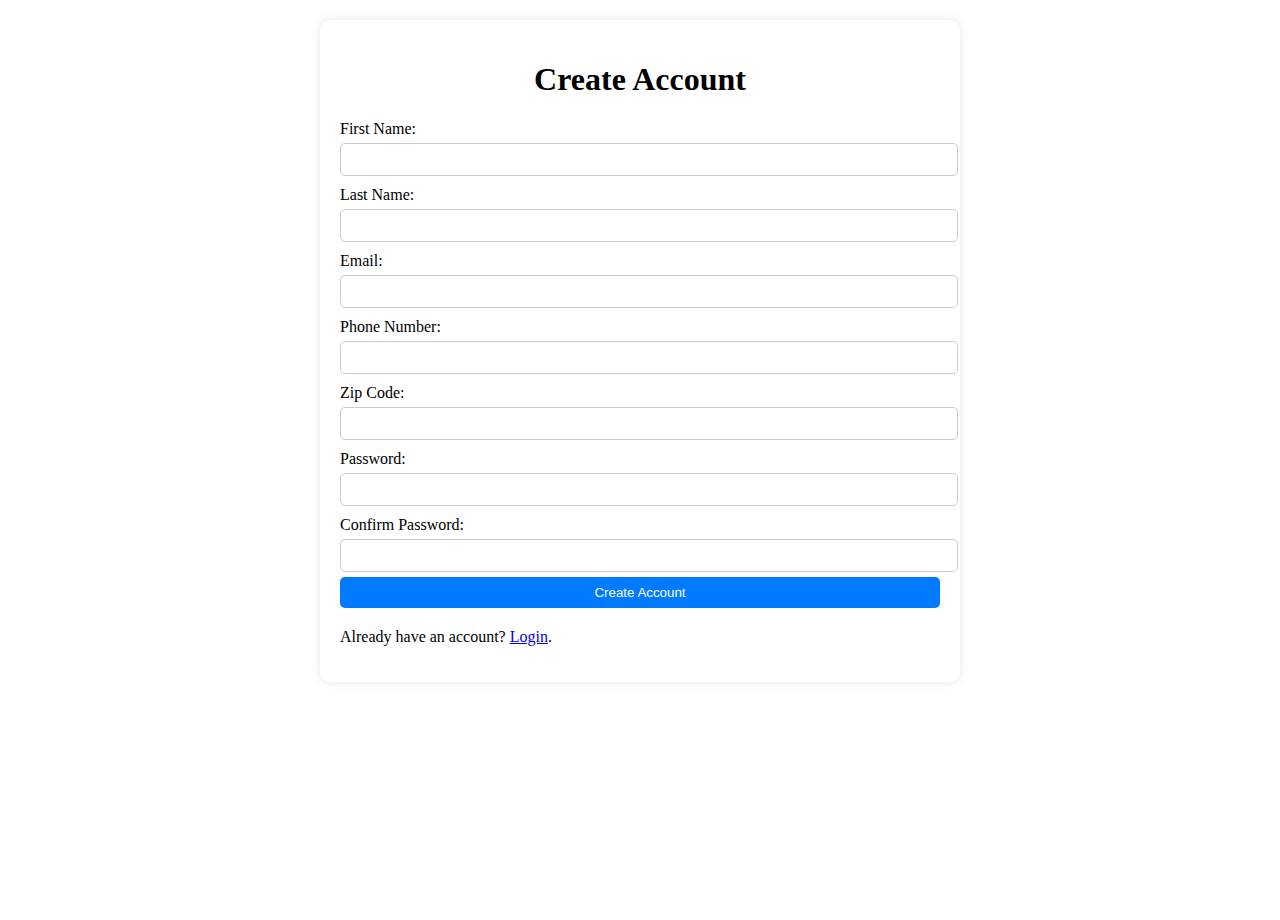
<file: create-account.html>
<!DOCTYPE html>
<html lang="en">
<head>
    <meta charset="UTF-8">
    <meta name="viewport" content="width=device-width, initial-scale=1.0">
    <title>Create Account</title>
    <link rel="stylesheet" href="styles.css">
</head>
<body>
    <div class="container">
        <h1>Create Account</h1>
        <form id="create-account-form">
            <label for="firstName">First Name:</label>
            <input type="text" id="firstName" required>
            <label for="lastName">Last Name:</label>
            <input type="text" id="lastName" required>
            <label for="email">Email:</label>
            <input type="email" id="email" required>
            <label for="phone">Phone Number:</label>
            <input type="tel" id="phone" required>
            <label for="zipCode">Zip Code:</label>
            <input type="text" id="zipCode" required>
            <label for="password">Password:</label>
            <input type="password" id="password" name="password" required>
            <label for="confirm-password">Confirm Password:</label>
            <input type="password" id="confirm-password" name="confirm-password" required>
            <button type="submit">Create Account</button>
        </form>
        <p>Already have an account? <a href="login.html">Login</a>.</p>
    </div>
    <script src="scripts.js"></script>
</body>
</html>
</file>
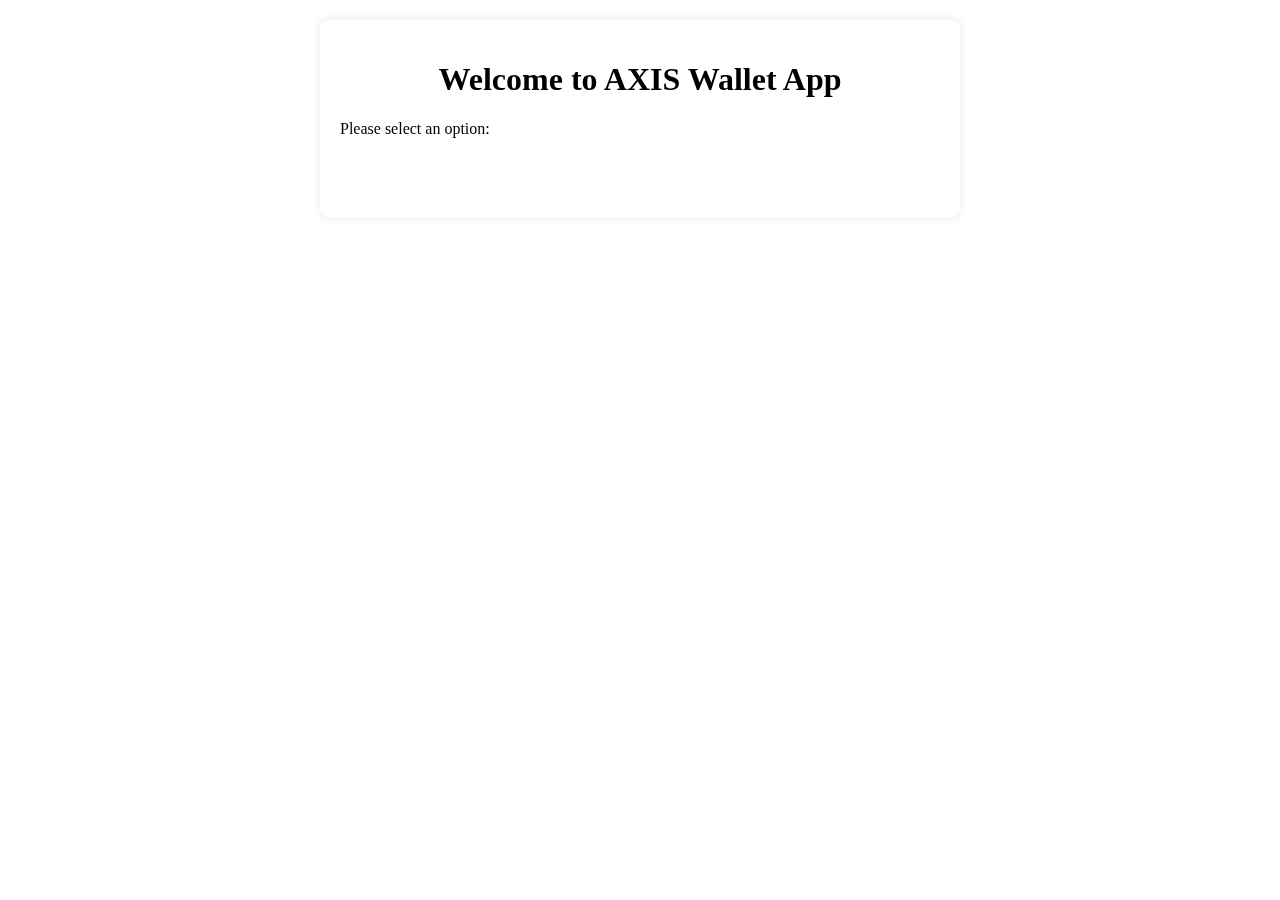
<file: index3.html>
<!DOCTYPE html>
<html lang="en">
<head>
    <meta charset="UTF-8">
    <meta name="viewport" content="width=device-width, initial-scale=1.0">
    <title>AXIS Wallet App</title>
    <link rel="stylesheet" href="styles.css">
</head>
<body>
    <div class="background-container">
        <div class="giphy-embed-container">
            <iframe src="https://giphy.com/embed/Rpg08oZ3MzkdOWjm8c" width="100%" height="100%" frameBorder="0" class="giphy-embed" allowFullScreen></iframe>
        </div>
        <div class="container">
            <h1>Welcome to AXIS Wallet App</h1>
            <p>Please select an option:</p>
            <div class="buttons">
                <a href="login.html"><button>Login</button></a>
                <a href="index.html"><button>Create Account</button></a>
                <a href="profile.html"><button>Profile</button></a>
            </div>
        </div>
    </div>
    
    <script src="scripts.js"></script>
</body>
</html>
</file>
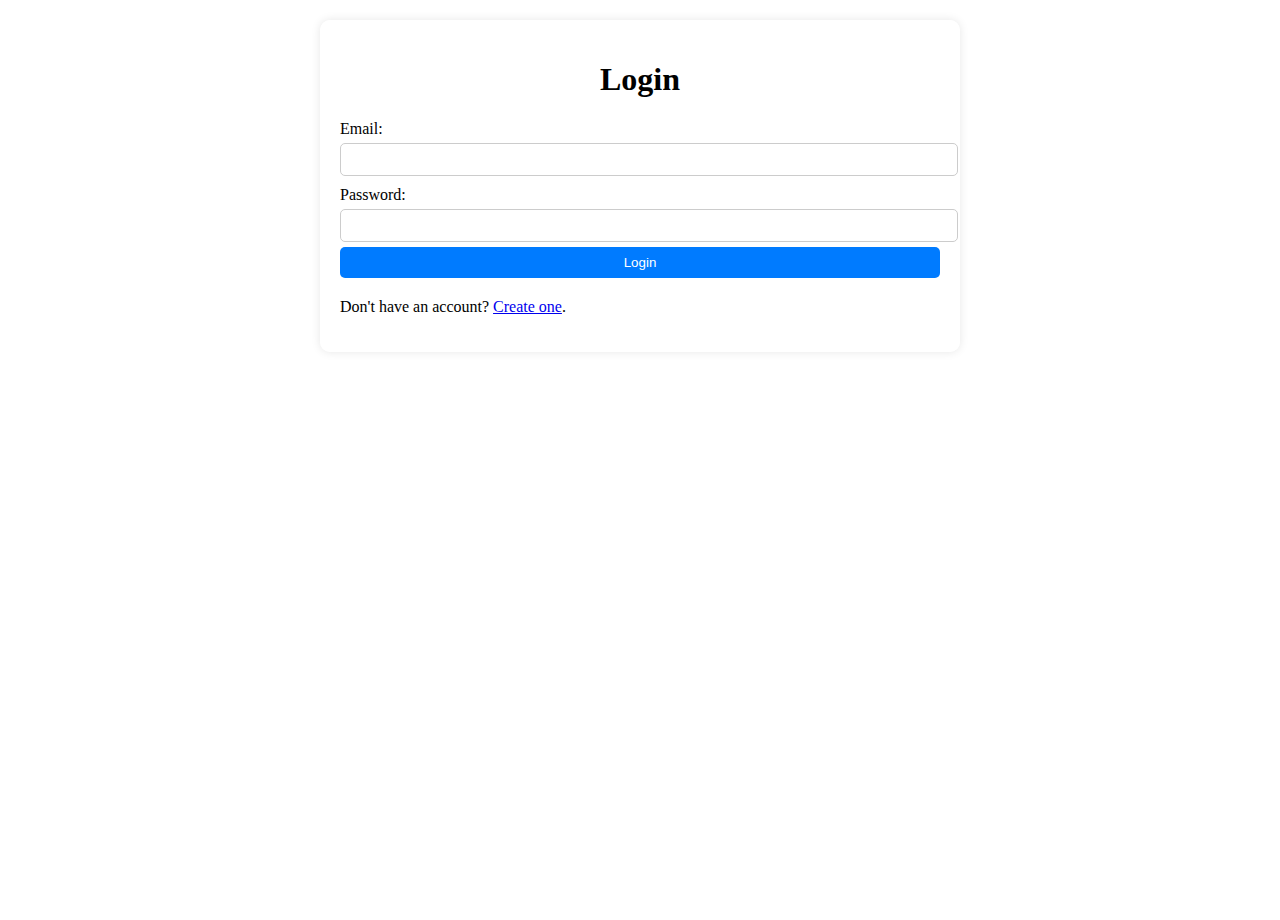
<file: login.html>
<!DOCTYPE html>
<html lang="en">
<head>
    <meta charset="UTF-8">
    <meta name="viewport" content="width=device-width, initial-scale=1.0">
    <title>Login</title>
    <link rel="stylesheet" href="styles.css">
</head>
<body>
    <div class="container">
        <h1>Login</h1>
        <form id="login-form">
            <label for="email">Email:</label>
            <input type="email" id="email" required>
            <label for="password">Password:</label>
            <input type="password" id="password" required>
            <button type="button" onclick="login()">Login</button>
        </form>
        <p>Don't have an account? <a href="create-account.html">Create one</a>.</p>
    </div>
    <script src="scripts.js"></script>
</body>
</html>
</file>
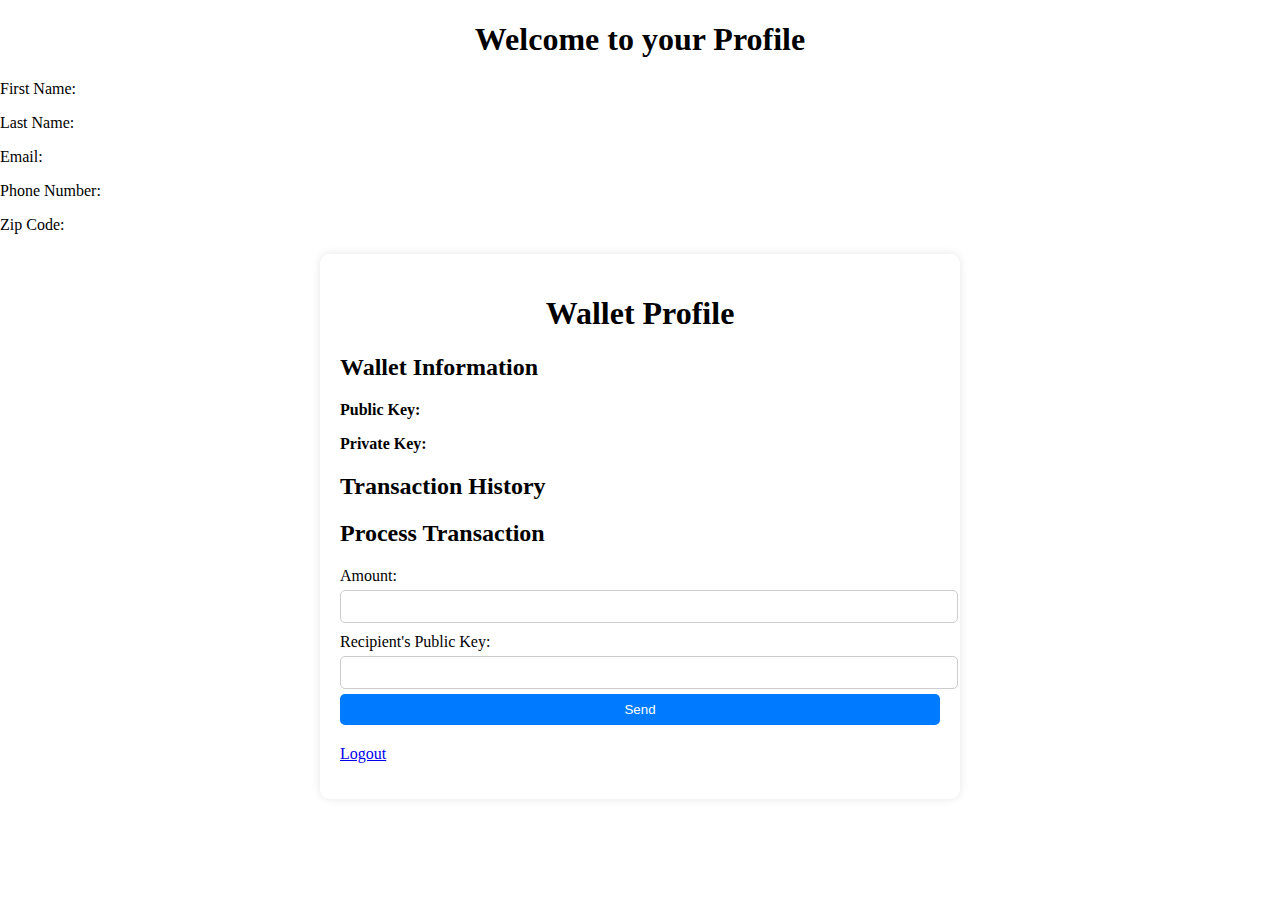
<file: profile.html>
<!DOCTYPE html>
<html lang="en">
<head>
    <meta charset="UTF-8">
    <meta name="viewport" content="width=device-width, initial-scale=1.0">
    <title>Wallet Profile</title>
    <link rel="stylesheet" href="styles.css">
</head>
<body>
    <h1>Welcome to your Profile</h1>
    <p>First Name: <span id="firstName"></span></p>
    <p>Last Name: <span id="lastName"></span></p>
    <p>Email: <span id="email"></span></p>
    <p>Phone Number: <span id="phone"></span></p>
    <p>Zip Code: <span id="zipCode"></span></p>

    <script>
        // Retrieve form data from localStorage and display it
        document.getElementById('firstName').textContent = localStorage.getItem('firstName');
        document.getElementById('lastName').textContent = localStorage.getItem('lastName');
        document.getElementById('email').textContent = localStorage.getItem('email');
        document.getElementById('phone').textContent = localStorage.getItem('phone');
        document.getElementById('zipCode').textContent = localStorage.getItem('zipCode');
    </script>
    
    <div class="container">
        <h1>Wallet Profile</h1>
        <div id="wallet-info">
            <h2>Wallet Information</h2>
            <p><strong>Public Key:</strong> <span id="public-key"></span></p>
            <p><strong>Private Key:</strong> <span id="private-key"></span></p>
        </div>
        <div id="transaction-history">
            <h2>Transaction History</h2>
            <!-- Transaction history will be displayed here -->
        </div>
        <form id="transaction-form">
            <h2>Process Transaction</h2>
            <label for="amount">Amount:</label>
            <input type="number" id="amount" required>
            <label for="recipient">Recipient's Public Key:</label>
            <input type="text" id="recipient" required>
            <button type="submit">Send</button>
        </form>
        <p><a href="login.html">Logout</a></p>
    </div>
    <script src="scripts.js"></script>
</body>
</html>
</file>
<file: styles.css>
/* Global styles */
body, html {
    margin: 0;
    padding: 0;
    height: 100%;
}




/* Form styles */
form {
    margin-bottom: 20px;
}

label {
    display: block;
    margin-top: 10px;
}

input[type="text"],
input[type="email"],
input[type="tel"],
input[type="password"],
input[type="number"],
textarea,
button {
    width: 100%;
    padding: 8px;
    margin-top: 5px;
    border: 1px solid #ccc; /* Fix typo in border property */
    border-radius: 5px;
}

button {
    background-color: #007bff;
    color: #fff;
    border: none;
    border-radius: 5px;
    cursor: pointer;
}

button:hover {
    background-color: #0056b3;
}

/* Wallet info styles */
#wallet-info {
    margin-bottom: 20px;
}

#wallet-info p {
    word-break: break-all;
}

/* Transaction history styles */
#transaction-history {
    margin-bottom: 20px;
}

#transaction-history p {
    /* Style transaction history entries */
}

/* Logout link styles */
#logout-link {
    text-align: center;
    margin-top: 20px;
}

#logout-link a {
    color: #007bff;
    text-decoration: none;
}

#logout-link a:hover {
    text-decoration: underline;
}

/* Button styles */
.buttons {
    display: flex;
    justify-content: center;
    margin-top: 20px;
}

.buttons a {
    margin: 0 10px; /* Adjust spacing between buttons */
}

.buttons button {
    padding: 10px 20px; /* Adjust button padding */
    background-color: rgba(255, 255, 255, 0.3); /* Semi-transparent white */
    color: #fff;
    border: none;
    border-radius: 5px;
    cursor: pointer;
    transition: background-color 0.3s ease; /* Add smooth transition on hover */
}

.buttons button:hover {
    background-color: rgba(255, 255, 255, 0.5); /* Lighter semi-transparent white on hover */
}

/* Background container */
.background-container {
    position: relative;
    width: 100%;
    height: 100%;
    overflow: hidden;
}

/* Styles for the Giphy embed container */
.giphy-embed-container {
    position: absolute;
    top: 0;
    left: 0;
    width: 100%;
    height: 100%;
    pointer-events: none; /* Ensure the iframe doesn't interfere with content */
    z-index: -1; /* Place it behind other content */
}

/* Styles for the Giphy iframe */
.giphy-embed-container iframe {
    width: 100%;
    height: 100%;
    border: none;
}

/* Styles for the rest of your content */
.container {
    position: relative;
    z-index: 1; /* Place it above the background */
    max-width: 600px;
    margin: 20px auto;
    padding: 20px;
    background-color: rgba(255, 255, 255, 0.8); /* Semi-transparent white */
    border-radius: 10px;
    box-shadow: 0 0 10px rgba(0, 0, 0, 0.1);
}

h1 {
    text-align: center;
}
</file>
